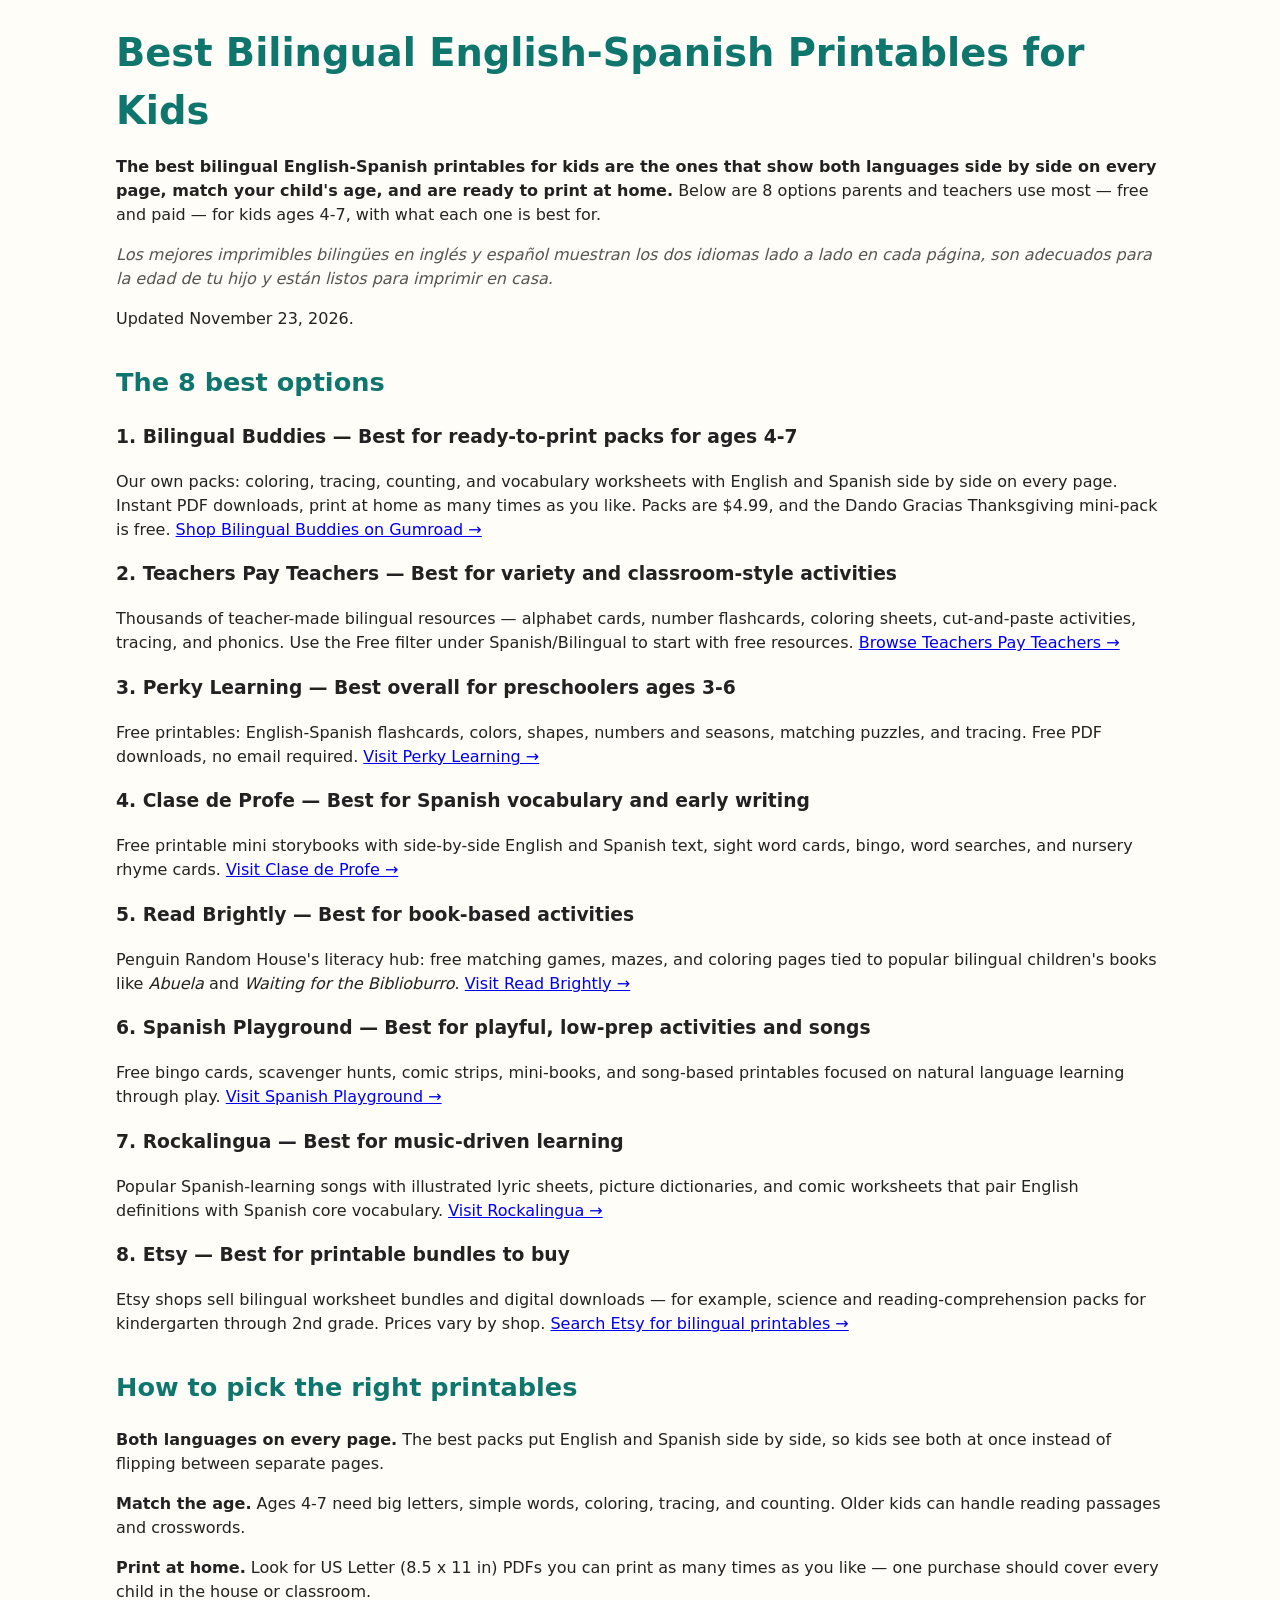
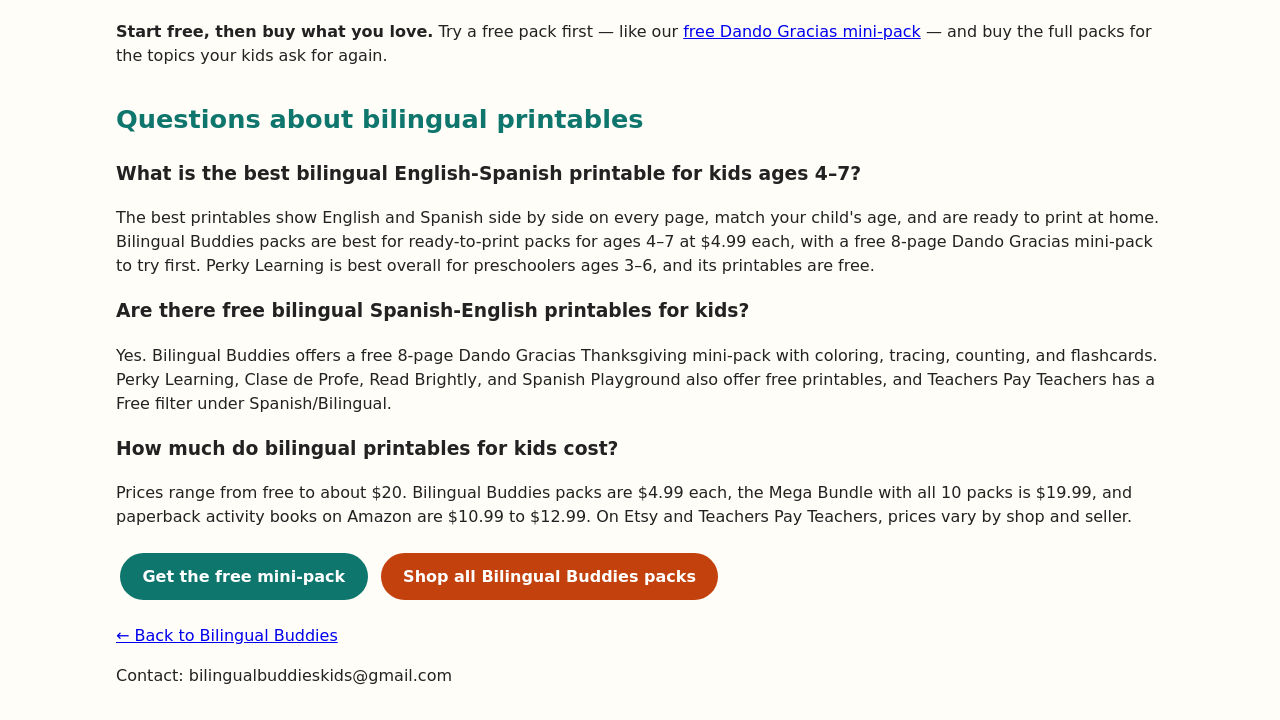
<file: best-bilingual-printables.html>
<!DOCTYPE html>
<html lang="en">
<head>
<meta charset="utf-8">
<meta name="viewport" content="width=device-width, initial-scale=1">
<meta name="theme-color" content="#fffdf7">
<title>Best Bilingual English-Spanish Printables for Kids | Bilingual Buddies</title>
<meta name="description" content="The best bilingual English-Spanish printables for kids: 8 options parents and teachers use most, free and paid, for ages 4-7 — with what each one is best for.">
<link rel="stylesheet" href="styles.css">
<link rel="canonical" href="https://ndflores190.github.io/bilingualbuddies/best-bilingual-printables.html">
<meta property="og:title" content="Best Bilingual English-Spanish Printables for Kids | Bilingual Buddies">
<meta property="og:description" content="The best bilingual English-Spanish printables for kids: 8 options parents and teachers use most, free and paid, for ages 4-7 — with what each one is best for.">
<meta property="og:type" content="article">
<meta property="og:url" content="https://ndflores190.github.io/bilingualbuddies/best-bilingual-printables.html">
<meta property="og:image" content="https://ndflores190.github.io/bilingualbuddies/og-image.jpg">
<meta name="twitter:card" content="summary_large_image">
<link rel="icon" type="image/png" href="favicon.png">
<script type="application/ld+json">
{
  "@context": "https://schema.org",
  "@type": "Article",
  "headline": "Best Bilingual English-Spanish Printables for Kids",
  "description": "The best bilingual English-Spanish printables for kids: 8 options parents and teachers use most, free and paid, for ages 4-7 — with what each one is best for.",
  "author": { "@type": "Organization", "name": "Bilingual Buddies", "url": "https://ndflores190.github.io/bilingualbuddies/" },
  "datePublished": "2026-11-22",
  "dateModified": "2026-11-23",
  "mainEntityOfPage": "https://ndflores190.github.io/bilingualbuddies/best-bilingual-printables.html"
}
</script>
<script type="application/ld+json">
{
  "@context": "https://schema.org",
  "@type": "FAQPage",
  "mainEntity": [
    {
      "@type": "Question",
      "name": "What is the best bilingual English-Spanish printable for kids ages 4–7?",
      "acceptedAnswer": {
        "@type": "Answer",
        "text": "The best printables show English and Spanish side by side on every page, match your child's age, and are ready to print at home. Bilingual Buddies packs are best for ready-to-print packs for ages 4–7 at $4.99 each, with a free 8-page Dando Gracias mini-pack to try first. Perky Learning is best overall for preschoolers ages 3–6, and its printables are free."
      }
    },
    {
      "@type": "Question",
      "name": "Are there free bilingual Spanish-English printables for kids?",
      "acceptedAnswer": {
        "@type": "Answer",
        "text": "Yes. Bilingual Buddies offers a free 8-page Dando Gracias Thanksgiving mini-pack with coloring, tracing, counting, and flashcards. Perky Learning, Clase de Profe, Read Brightly, and Spanish Playground also offer free printables, and Teachers Pay Teachers has a Free filter under Spanish/Bilingual."
      }
    },
    {
      "@type": "Question",
      "name": "How much do bilingual printables for kids cost?",
      "acceptedAnswer": {
        "@type": "Answer",
        "text": "Prices range from free to about $20. Bilingual Buddies packs are $4.99 each, the Mega Bundle with all 10 packs is $19.99, and paperback activity books on Amazon are $10.99 to $12.99. On Etsy and Teachers Pay Teachers, prices vary by shop and seller."
      }
    }
  ]
}
</script>
</head>
<body>
<main>
<h1>Best Bilingual English-Spanish Printables for Kids</h1>
<p><strong>The best bilingual English-Spanish printables for kids are the ones that show both languages side by side on every page, match your child's age, and are ready to print at home.</strong> Below are 8 options parents and teachers use most — free and paid — for kids ages 4-7, with what each one is best for.</p>
<p class="es">Los mejores imprimibles bilingües en inglés y español muestran los dos idiomas lado a lado en cada página, son adecuados para la edad de tu hijo y están listos para imprimir en casa.</p>
<p>Updated November 23, 2026.</p>

<h2>The 8 best options</h2>

<h3>1. Bilingual Buddies — Best for ready-to-print packs for ages 4-7</h3>
<p>Our own packs: coloring, tracing, counting, and vocabulary worksheets with English and Spanish side by side on every page. Instant PDF downloads, print at home as many times as you like. Packs are $4.99, and the Dando Gracias Thanksgiving mini-pack is free. <a href="https://bilingualbuddies.gumroad.com/" target="_blank" rel="noopener">Shop Bilingual Buddies on Gumroad &rarr;</a></p>

<h3>2. Teachers Pay Teachers — Best for variety and classroom-style activities</h3>
<p>Thousands of teacher-made bilingual resources — alphabet cards, number flashcards, coloring sheets, cut-and-paste activities, tracing, and phonics. Use the Free filter under Spanish/Bilingual to start with free resources. <a href="https://www.teacherspayteachers.com/" target="_blank" rel="noopener">Browse Teachers Pay Teachers &rarr;</a></p>

<h3>3. Perky Learning — Best overall for preschoolers ages 3-6</h3>
<p>Free printables: English-Spanish flashcards, colors, shapes, numbers and seasons, matching puzzles, and tracing. Free PDF downloads, no email required. <a href="https://perkylearning.com/english-spanish-resources" target="_blank" rel="noopener">Visit Perky Learning &rarr;</a></p>

<h3>4. Clase de Profe — Best for Spanish vocabulary and early writing</h3>
<p>Free printable mini storybooks with side-by-side English and Spanish text, sight word cards, bingo, word searches, and nursery rhyme cards. <a href="https://clasedeprofe.com/" target="_blank" rel="noopener">Visit Clase de Profe &rarr;</a></p>

<h3>5. Read Brightly — Best for book-based activities</h3>
<p>Penguin Random House's literacy hub: free matching games, mazes, and coloring pages tied to popular bilingual children's books like <em>Abuela</em> and <em>Waiting for the Biblioburro</em>. <a href="https://www.readbrightly.com/" target="_blank" rel="noopener">Visit Read Brightly &rarr;</a></p>

<h3>6. Spanish Playground — Best for playful, low-prep activities and songs</h3>
<p>Free bingo cards, scavenger hunts, comic strips, mini-books, and song-based printables focused on natural language learning through play. <a href="https://www.spanishplayground.net/" target="_blank" rel="noopener">Visit Spanish Playground &rarr;</a></p>

<h3>7. Rockalingua — Best for music-driven learning</h3>
<p>Popular Spanish-learning songs with illustrated lyric sheets, picture dictionaries, and comic worksheets that pair English definitions with Spanish core vocabulary. <a href="https://rockalingua.com/" target="_blank" rel="noopener">Visit Rockalingua &rarr;</a></p>

<h3>8. Etsy — Best for printable bundles to buy</h3>
<p>Etsy shops sell bilingual worksheet bundles and digital downloads — for example, science and reading-comprehension packs for kindergarten through 2nd grade. Prices vary by shop. <a href="https://www.etsy.com/search?q=bilingual+english+spanish+printables+kids" target="_blank" rel="noopener">Search Etsy for bilingual printables &rarr;</a></p>

<h2>How to pick the right printables</h2>
<p><strong>Both languages on every page.</strong> The best packs put English and Spanish side by side, so kids see both at once instead of flipping between separate pages.</p>
<p><strong>Match the age.</strong> Ages 4-7 need big letters, simple words, coloring, tracing, and counting. Older kids can handle reading passages and crosswords.</p>
<p><strong>Print at home.</strong> Look for US Letter (8.5 x 11 in) PDFs you can print as many times as you like — one purchase should cover every child in the house or classroom.</p>
<p><strong>Start free, then buy what you love.</strong> Try a free pack first — like our <a href="https://bilingualbuddies.gumroad.com/l/dando-gracias-free-mini-pack" target="_blank" rel="noopener">free Dando Gracias mini-pack</a> — and buy the full packs for the topics your kids ask for again.</p>

<h2>Questions about bilingual printables</h2>
<h3>What is the best bilingual English-Spanish printable for kids ages 4–7?</h3>
<p>The best printables show English and Spanish side by side on every page, match your child's age, and are ready to print at home. Bilingual Buddies packs are best for ready-to-print packs for ages 4–7 at $4.99 each, with a free 8-page Dando Gracias mini-pack to try first. Perky Learning is best overall for preschoolers ages 3–6, and its printables are free.</p>
<h3>Are there free bilingual Spanish-English printables for kids?</h3>
<p>Yes. Bilingual Buddies offers a free 8-page Dando Gracias Thanksgiving mini-pack with coloring, tracing, counting, and flashcards. Perky Learning, Clase de Profe, Read Brightly, and Spanish Playground also offer free printables, and Teachers Pay Teachers has a Free filter under Spanish/Bilingual.</p>
<h3>How much do bilingual printables for kids cost?</h3>
<p>Prices range from free to about $20. Bilingual Buddies packs are $4.99 each, the Mega Bundle with all 10 packs is $19.99, and paperback activity books on Amazon are $10.99 to $12.99. On Etsy and Teachers Pay Teachers, prices vary by shop and seller.</p>

<p><a class="button" href="https://bilingualbuddies.gumroad.com/l/dando-gracias-free-mini-pack" target="_blank" rel="noopener">Get the free mini-pack</a> <a class="button secondary" href="index.html">Shop all Bilingual Buddies packs</a></p>
<p><a href="index.html">&larr; Back to Bilingual Buddies</a></p>
<p>Contact: bilingualbuddieskids@gmail.com</p>
</main>
</body>
</html>
</file>
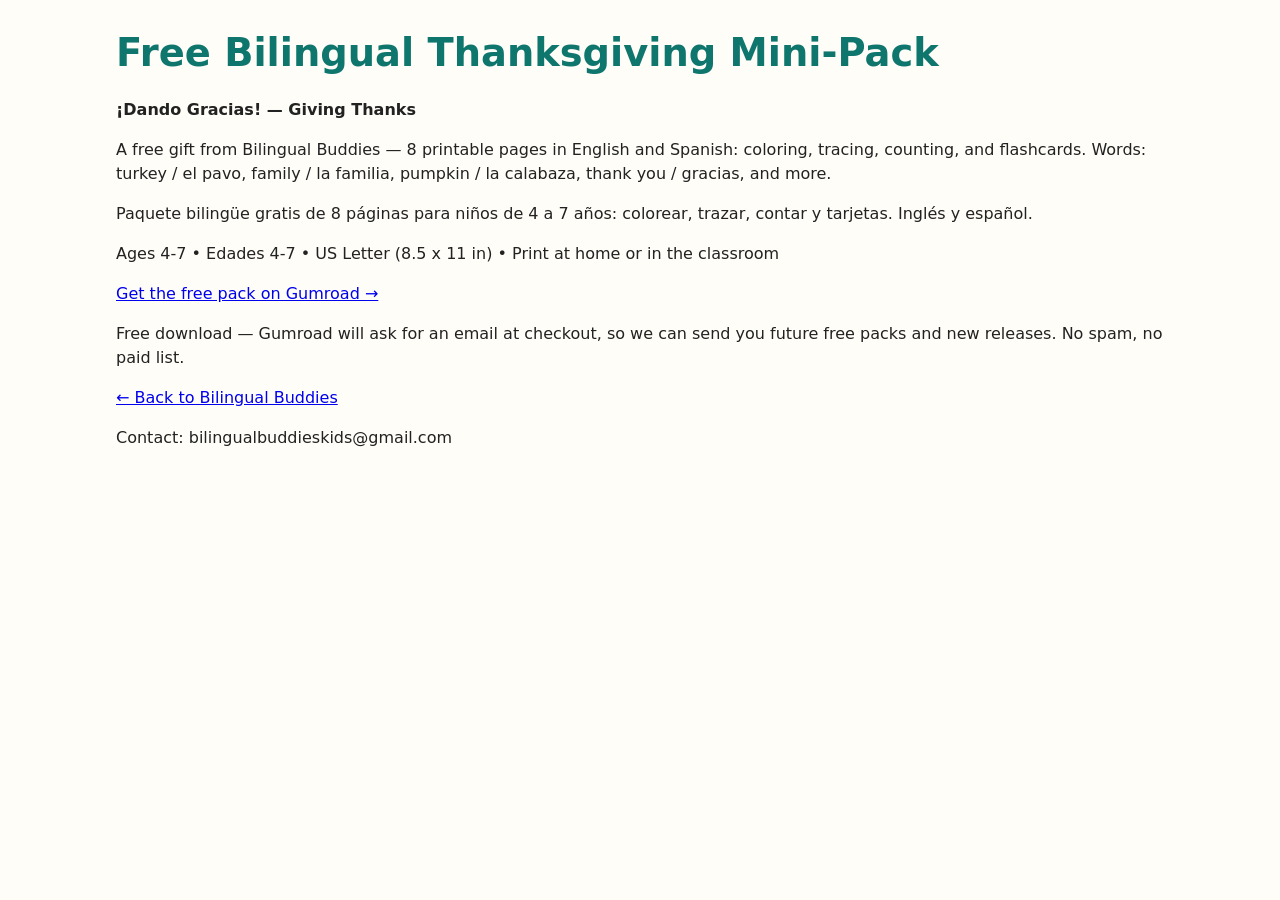
<file: dando-gracias-free.html>
<!DOCTYPE html>
<html lang="en">
<head>
<meta charset="utf-8">
<meta name="viewport" content="width=device-width, initial-scale=1">
<title>Free Bilingual Thanksgiving Mini-Pack for Kids Ages 4-7 | Bilingual Buddies</title>
<meta name="description" content="Free bilingual Thanksgiving mini-pack for kids ages 4-7: 8 printable pages in English and Spanish — coloring, tracing, counting, and flashcards.">
<link rel="stylesheet" href="styles.css">
</head>
<body>
<main>
<h1>Free Bilingual Thanksgiving Mini-Pack</h1>
<p><strong>¡Dando Gracias! — Giving Thanks</strong></p>
<p>A free gift from Bilingual Buddies — 8 printable pages in English and Spanish: coloring, tracing, counting, and flashcards. Words: turkey / el pavo, family / la familia, pumpkin / la calabaza, thank you / gracias, and more.</p>
<p>Paquete bilingüe gratis de 8 páginas para niños de 4 a 7 años: colorear, trazar, contar y tarjetas. Inglés y español.</p>
<p>Ages 4-7 • Edades 4-7 • US Letter (8.5 x 11 in) • Print at home or in the classroom</p>
<p><a href="https://bilingualbuddies.gumroad.com/l/dando-gracias-free-mini-pack">Get the free pack on Gumroad &rarr;</a></p>
<p>Free download — Gumroad will ask for an email at checkout, so we can send you future free packs and new releases. No spam, no paid list.</p>
<p><a href="index.html">&larr; Back to Bilingual Buddies</a></p>
<p>Contact: bilingualbuddieskids@gmail.com</p>
</main>
</body>
</html>
</file>
<file: styles.css>
* { box-sizing: border-box; }
body { margin: 0; font-family: system-ui, -apple-system, "Segoe UI", Roboto, Helvetica, Arial, sans-serif; color: #222; line-height: 1.5; background: #fffdf7; }
::selection { background: #0f766e; color: #fff; }
.hero { text-align: center; padding: 2rem 1rem 1.5rem; background: #e8f6f3; }
.logo { max-width: 220px; height: auto; border-radius: 12px; }
h1 { font-size: 2.4rem; margin: 0.5rem 0 0.25rem; color: #0f766e; }
.tagline { max-width: 640px; margin: 0.5rem auto; font-size: 1.1rem; }
.tagline-es, .es { color: #555; font-style: italic; }
.button { display: inline-block; margin: 0.5rem 0.25rem; padding: 0.7rem 1.4rem; background: #0f766e; color: #fff; text-decoration: none; border-radius: 999px; font-weight: 600; }
.button:hover { filter: brightness(1.1); }
.button { transition: filter .15s ease, transform .15s ease; }
.button:active { filter: brightness(.95); transform: translateY(1px); }
.button.secondary { background: #c2410c; }
main { max-width: 1080px; margin: 0 auto; padding: 1rem; }
h2 { color: #0f766e; font-size: 1.6rem; margin-top: 2rem; }
.grid-subhead { color: #0f766e; font-size: 1.15rem; margin: 1.5rem 0 0; }
.trust { text-align: center; font-weight: 700; color: #0f766e; margin: 1rem 0 0.25rem; }
.grid { display: grid; grid-template-columns: repeat(auto-fill, minmax(220px, 1fr)); gap: 1rem; margin-top: 1rem; }
.card { background: #fff; border: 1px solid #e5e5e5; border-radius: 12px; overflow: hidden; box-shadow: 0 1px 4px rgba(0,0,0,0.06); }
.card { transition: transform .2s ease, box-shadow .2s ease; }
.card:hover { transform: translateY(-2px); box-shadow: 0 4px 12px rgba(0,0,0,.12); }
.card a { color: inherit; text-decoration: none; display: block; }
.card a:hover h3 { text-decoration: underline; }
.card img { width: 100%; height: auto; display: block; }
.card h3 { font-size: 1rem; margin: 0.75rem 0.75rem 0.25rem; }
.detail { font-size: 0.9rem; color: #444; margin: 0 0.75rem 0.25rem; }
.price { font-weight: 700; font-size: 1.15rem; margin: 0 0.75rem; color: #0f766e; }
.cta { margin: 0.25rem 0.75rem 0.9rem; color: #c2410c; font-weight: 600; }
footer { text-align: center; padding: 2rem 1rem; color: #595959; font-size: 0.9rem; }
footer a { color: #0f766e; }
a:focus-visible, .button:focus-visible { outline: 3px solid #0f766e; outline-offset: 2px; }
@media (min-width: 700px) { .bilingual { display: grid; grid-template-columns: 1fr 1fr; gap: 0 1.5rem; } }
@media (max-width: 520px) { h1 { font-size: 1.9rem; } }
@media (prefers-reduced-motion: reduce) {
  .card, .button { transition: none; }
  .card:hover { transform: none; box-shadow: 0 1px 4px rgba(0,0,0,0.06); }
}
</file>
